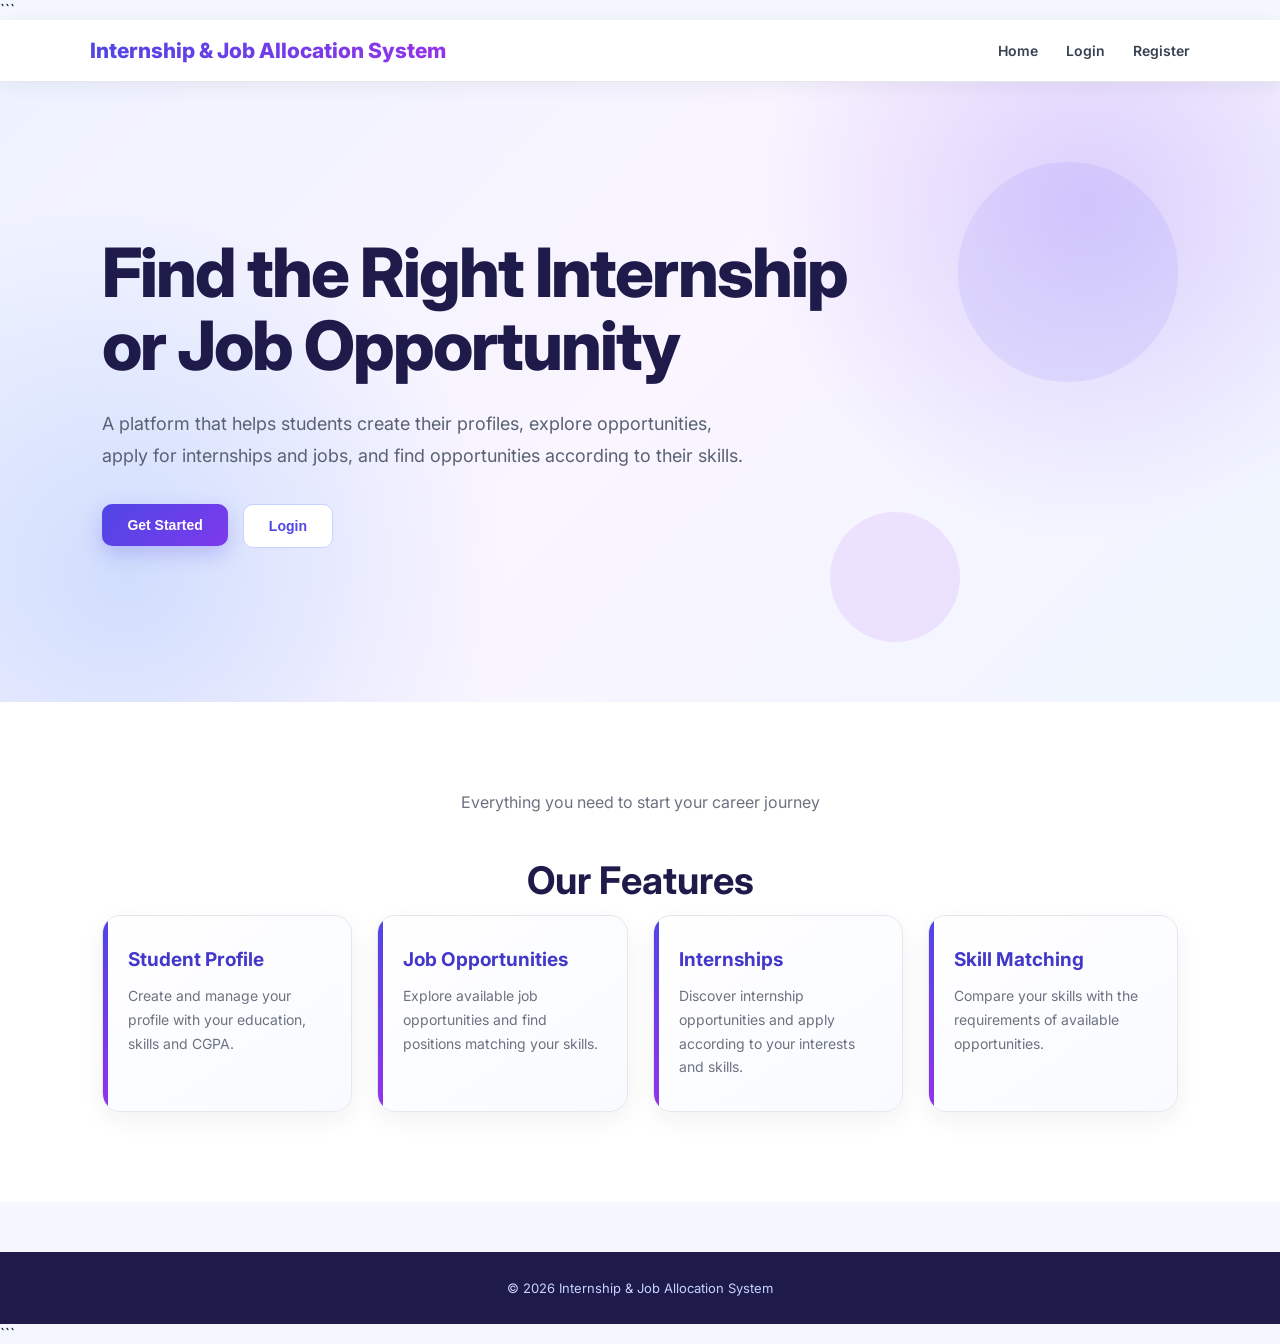
<file: index.html>
<!DOCTYPE html>

<html lang="en">
<head>
    <meta charset="UTF-8">
    <meta name="viewport" content="width=device-width, initial-scale=1.0">
    <title>Internship & Job Allocation System</title>
    <link rel="stylesheet" href="css/style.css">
</head>

<body>

```
<header>
    <nav>
        <h2>Internship & Job Allocation System</h2>

        <div>
            <a href="index.html">Home</a>
            <a href="login.html">Login</a>
            <a href="register.html">Register</a>
        </div>
    </nav>
</header>

<main>

    <section class="hero">
        <h1>Find the Right Internship or Job Opportunity</h1>

        <p>
            A platform that helps students create their profiles,
            explore opportunities, apply for internships and jobs,
            and find opportunities according to their skills.
        </p>

        <div>
            <a href="register.html">
                <button>Get Started</button>
            </a>

            <a href="login.html">
                <button>Login</button>
            </a>
        </div>
    </section>

    <section class="features">

        <h2>Our Features</h2>

        <div class="feature-container">

            <div class="feature-card">
                <h3>Student Profile</h3>
                <p>
                    Create and manage your profile with your
                    education, skills and CGPA.
                </p>
            </div>

            <div class="feature-card">
                <h3>Job Opportunities</h3>
                <p>
                    Explore available job opportunities and
                    find positions matching your skills.
                </p>
            </div>

            <div class="feature-card">
                <h3>Internships</h3>
                <p>
                    Discover internship opportunities and
                    apply according to your interests and skills.
                </p>
            </div>

            <div class="feature-card">
                <h3>Skill Matching</h3>
                <p>
                    Compare your skills with the requirements
                    of available opportunities.
                </p>
            </div>

        </div>

    </section>

</main>

<footer>
    <p>
        &copy; 2026 Internship & Job Allocation System
    </p>
</footer>
```

</body>
</html>
</file>
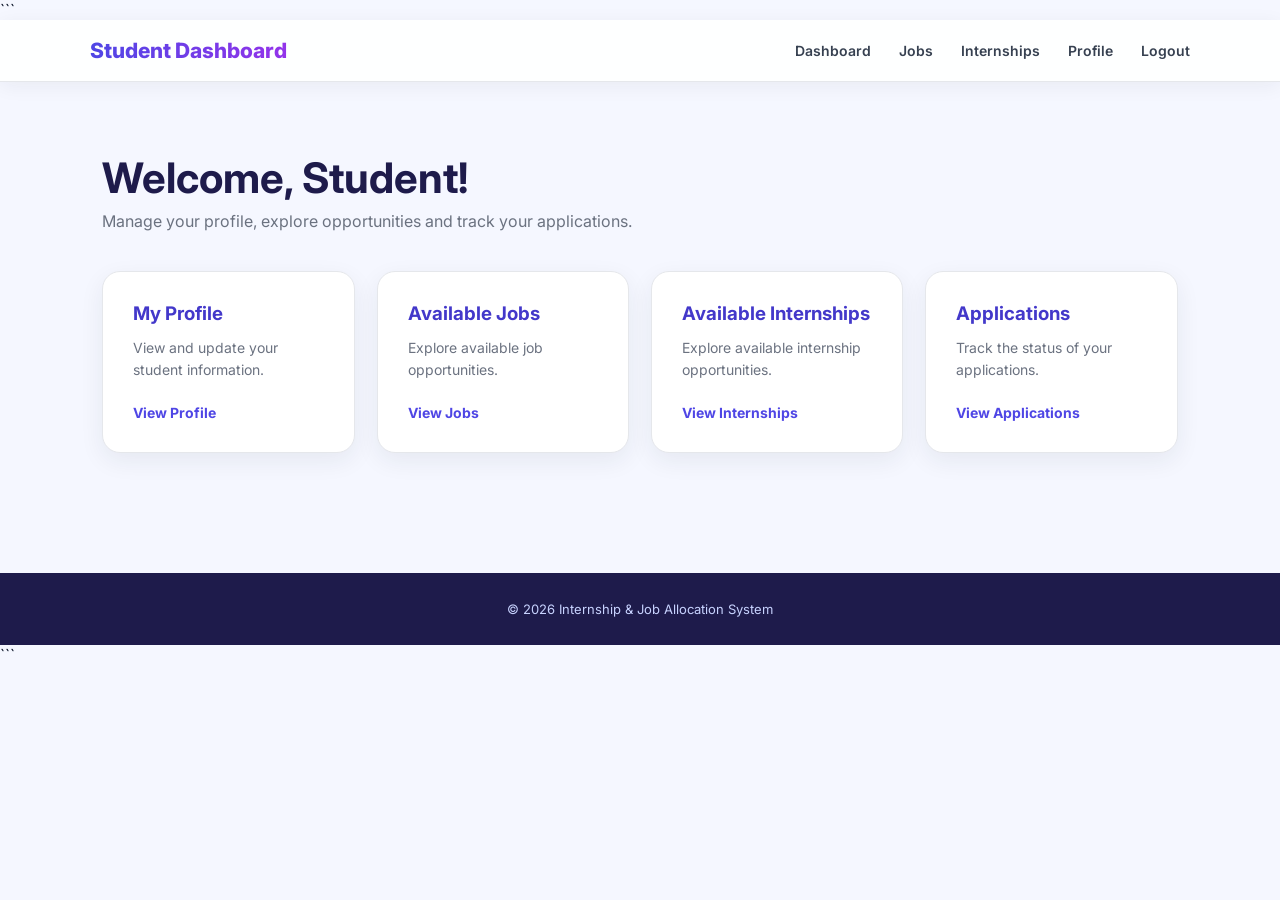
<file: dashboard.html>
<!DOCTYPE html>

<html lang="en">
<head>
    <meta charset="UTF-8">
    <meta name="viewport" content="width=device-width, initial-scale=1.0">
    <title>Student Dashboard</title>
    <link rel="stylesheet" href="css/style.css">
</head>

<body>

```
<header>
    <nav>
        <h2>Student Dashboard</h2>

        <div>
            <a href="dashboard.html">Dashboard</a>
            <a href="jobs.html">Jobs</a>
            <a href="internships.html">Internships</a>
            <a href="profile.html">Profile</a>
            <a href="index.html">Logout</a>
        </div>
    </nav>
</header>

<main>

    <section class="dashboard">

        <h1>Welcome, Student!</h1>

        <p>
            Manage your profile, explore opportunities and
            track your applications.
        </p>

        <div class="dashboard-container">

            <div class="dashboard-card">
                <h3>My Profile</h3>
                <p>View and update your student information.</p>
                <a href="profile.html">View Profile</a>
            </div>

            <div class="dashboard-card">
                <h3>Available Jobs</h3>
                <p>Explore available job opportunities.</p>
                <a href="jobs.html">View Jobs</a>
            </div>

            <div class="dashboard-card">
                <h3>Available Internships</h3>
                <p>Explore available internship opportunities.</p>
                <a href="internships.html">View Internships</a>
            </div>

            <div class="dashboard-card">
                <h3>Applications</h3>
                <p>Track the status of your applications.</p>
                <a href="#">View Applications</a>
            </div>

        </div>

    </section>

</main>

<footer>
    <p>&copy; 2026 Internship & Job Allocation System</p>
</footer>
```

</body>
</html>
</file>
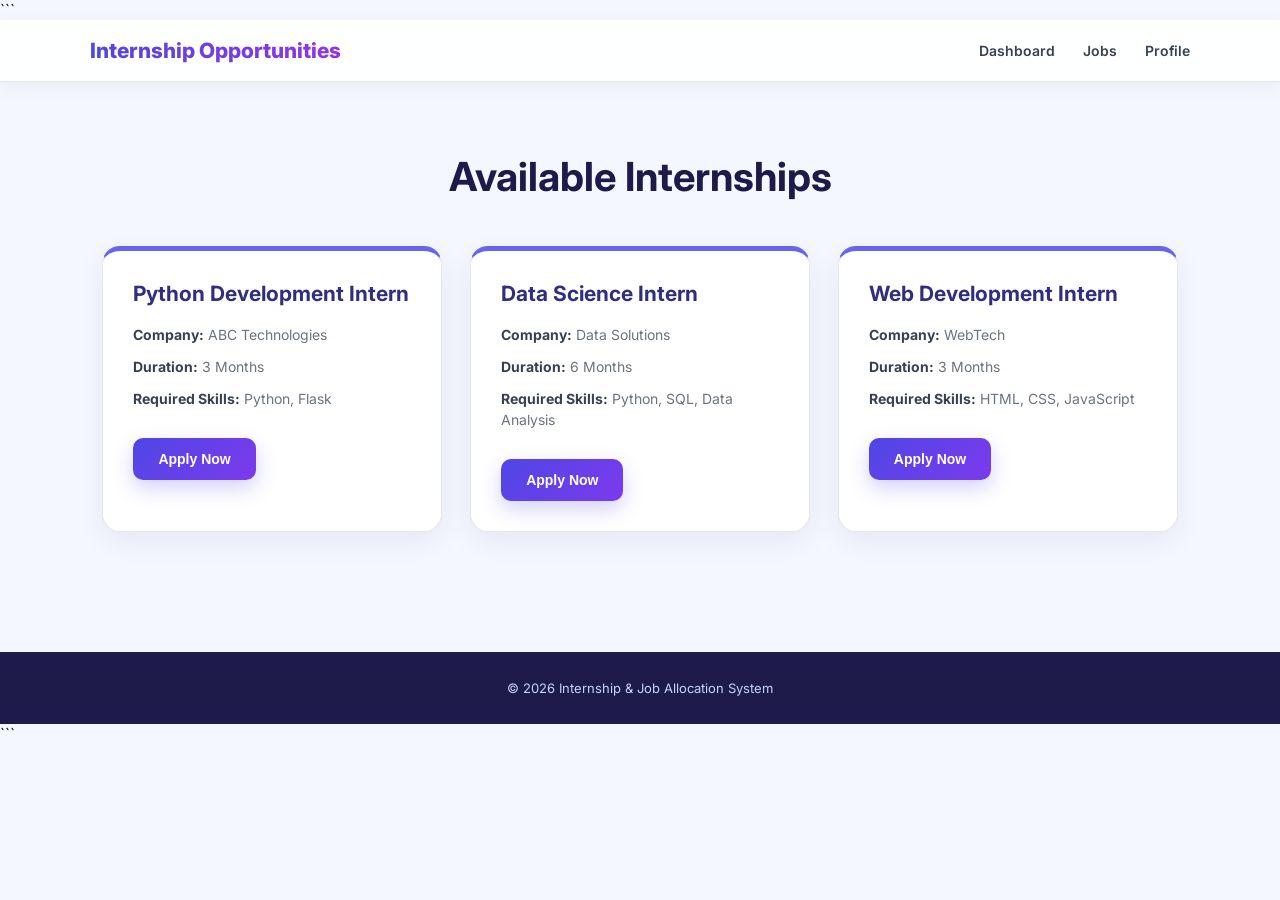
<file: internships.html>
<!DOCTYPE html>

<html lang="en">
<head>
    <meta charset="UTF-8">
    <meta name="viewport" content="width=device-width, initial-scale=1.0">
    <title>Internship Opportunities</title>
    <link rel="stylesheet" href="css/style.css">
</head>

<body>

```
<header>
    <nav>
        <h2>Internship Opportunities</h2>

        <div>
            <a href="dashboard.html">Dashboard</a>
            <a href="jobs.html">Jobs</a>
            <a href="profile.html">Profile</a>
        </div>
    </nav>
</header>

<main>

    <section class="opportunities">

        <h1>Available Internships</h1>

        <div class="internship-container">

            <div class="internship-card">
                <h2>Python Development Intern</h2>
                <p><strong>Company:</strong> ABC Technologies</p>
                <p><strong>Duration:</strong> 3 Months</p>
                <p><strong>Required Skills:</strong> Python, Flask</p>
                <button>Apply Now</button>
            </div>

            <div class="internship-card">
                <h2>Data Science Intern</h2>
                <p><strong>Company:</strong> Data Solutions</p>
                <p><strong>Duration:</strong> 6 Months</p>
                <p><strong>Required Skills:</strong> Python, SQL, Data Analysis</p>
                <button>Apply Now</button>
            </div>

            <div class="internship-card">
                <h2>Web Development Intern</h2>
                <p><strong>Company:</strong> WebTech</p>
                <p><strong>Duration:</strong> 3 Months</p>
                <p><strong>Required Skills:</strong> HTML, CSS, JavaScript</p>
                <button>Apply Now</button>
            </div>

        </div>

    </section>

</main>

<footer>
    <p>&copy; 2026 Internship & Job Allocation System</p>
</footer>
```

</body>
</html>
</file>
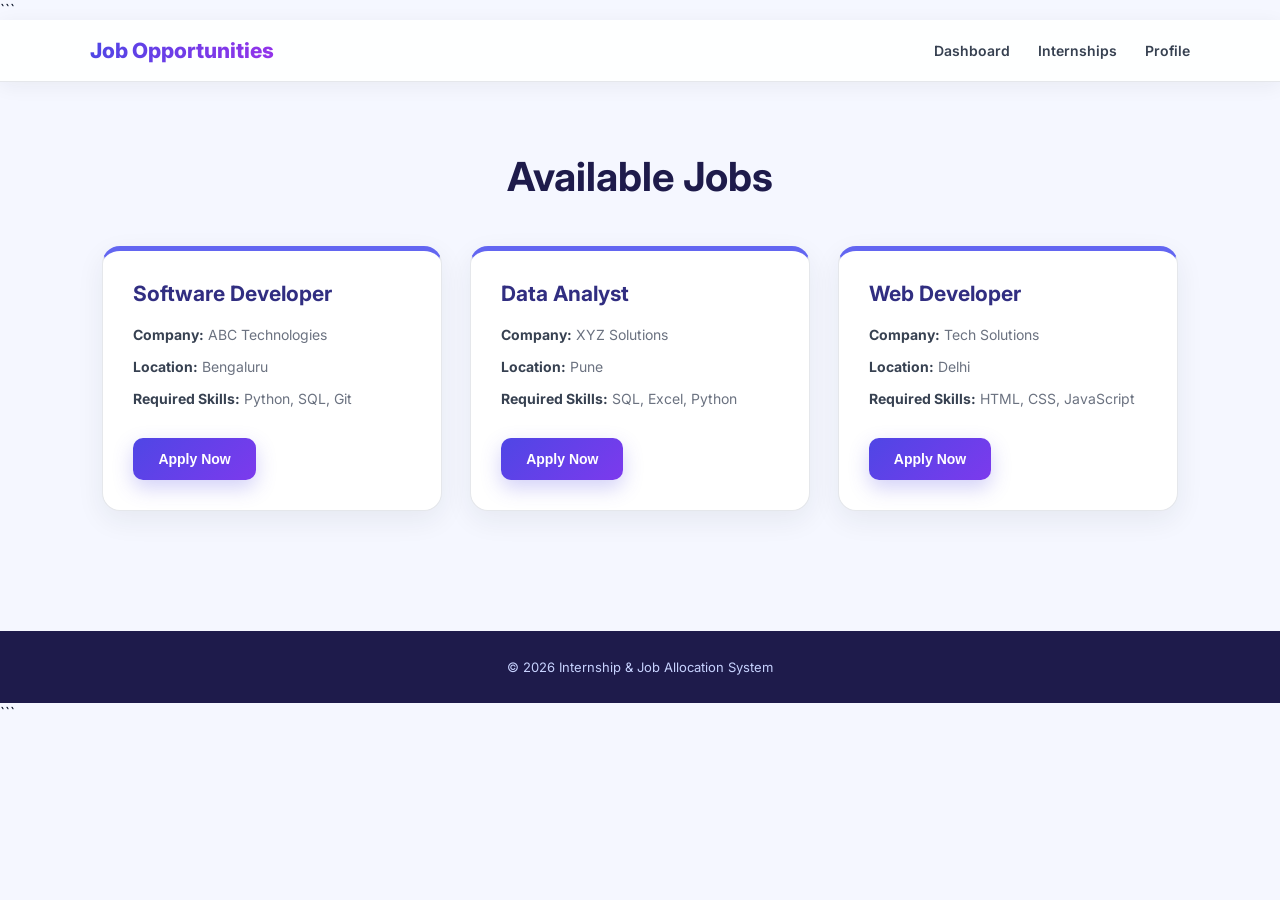
<file: jobs.html>
<!DOCTYPE html>

<html lang="en">
<head>
    <meta charset="UTF-8">
    <meta name="viewport" content="width=device-width, initial-scale=1.0">
    <title>Job Opportunities</title>
    <link rel="stylesheet" href="css/style.css">
</head>

<body>

```
<header>
    <nav>
        <h2>Job Opportunities</h2>

        <div>
            <a href="dashboard.html">Dashboard</a>
            <a href="internships.html">Internships</a>
            <a href="profile.html">Profile</a>
        </div>
    </nav>
</header>

<main>

    <section class="opportunities">

        <h1>Available Jobs</h1>

        <div class="job-container">

            <div class="job-card">
                <h2>Software Developer</h2>
                <p><strong>Company:</strong> ABC Technologies</p>
                <p><strong>Location:</strong> Bengaluru</p>
                <p><strong>Required Skills:</strong> Python, SQL, Git</p>
                <button>Apply Now</button>
            </div>

            <div class="job-card">
                <h2>Data Analyst</h2>
                <p><strong>Company:</strong> XYZ Solutions</p>
                <p><strong>Location:</strong> Pune</p>
                <p><strong>Required Skills:</strong> SQL, Excel, Python</p>
                <button>Apply Now</button>
            </div>

            <div class="job-card">
                <h2>Web Developer</h2>
                <p><strong>Company:</strong> Tech Solutions</p>
                <p><strong>Location:</strong> Delhi</p>
                <p><strong>Required Skills:</strong> HTML, CSS, JavaScript</p>
                <button>Apply Now</button>
            </div>

        </div>

    </section>

</main>

<footer>
    <p>&copy; 2026 Internship & Job Allocation System</p>
</footer>
```

</body>
</html>
</file>
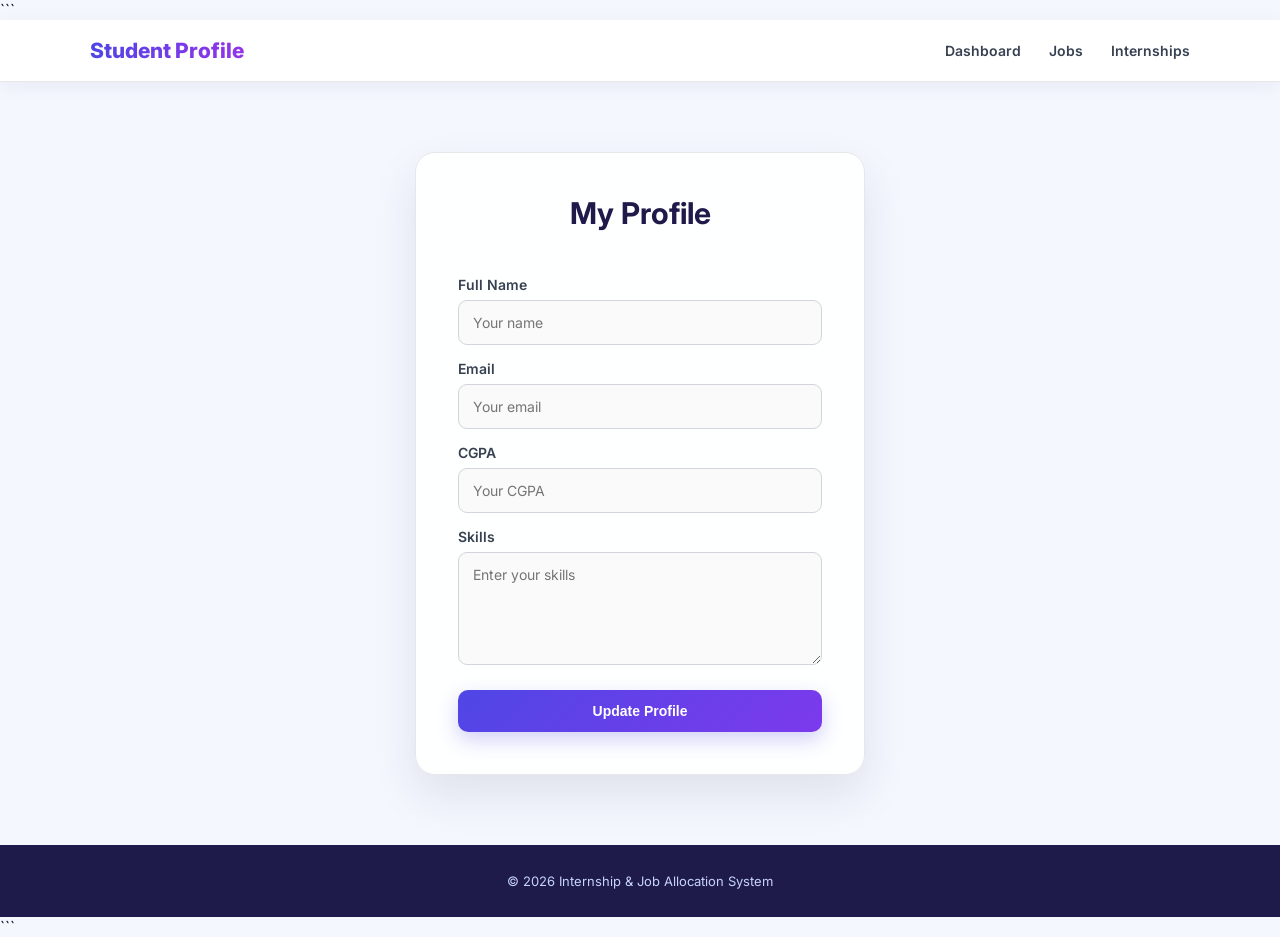
<file: profile.html>
<!DOCTYPE html>

<html lang="en">
<head>
    <meta charset="UTF-8">
    <meta name="viewport" content="width=device-width, initial-scale=1.0">
    <title>Student Profile</title>
    <link rel="stylesheet" href="css/style.css">
</head>

<body>

```
<header>
    <nav>
        <h2>Student Profile</h2>

        <div>
            <a href="dashboard.html">Dashboard</a>
            <a href="jobs.html">Jobs</a>
            <a href="internships.html">Internships</a>
        </div>
    </nav>
</header>

<main>

    <section class="profile-container">

        <h1>My Profile</h1>

        <form id="profileForm">

            <label for="name">Full Name</label>
            <input
                type="text"
                id="name"
                value=""
                placeholder="Your name"
            >

            <label for="email">Email</label>
            <input
                type="email"
                id="email"
                value=""
                placeholder="Your email"
            >

            <label for="cgpa">CGPA</label>
            <input
                type="number"
                id="cgpa"
                step="0.01"
                min="0"
                max="10"
                placeholder="Your CGPA"
            >

            <label for="skills">Skills</label>
            <textarea
                id="skills"
                rows="5"
                placeholder="Enter your skills"
            ></textarea>

            <button type="submit">Update Profile</button>

        </form>

    </section>

</main>

<footer>
    <p>&copy; 2026 Internship & Job Allocation System</p>
</footer>
```

</body>
</html>
</file>
<file: css/style.css>
@import url('https://fonts.googleapis.com/css2?family=Inter:wght@400;500;600;700;800&display=swap');

/* ================= GLOBAL ================= */

* {
  margin: 0;
  padding: 0;
  box-sizing: border-box;
}

body {
  font-family: 'Inter', sans-serif;
  background: #f5f7ff;
  color: #172033;
  min-height: 100vh;
}

/* ================= NAVBAR ================= */

header {
  background: rgba(255, 255, 255, 0.95);
  border-bottom: 1px solid #e5e7eb;
  padding: 18px 7%;
  position: sticky;
  top: 0;
  z-index: 1000;
  box-shadow: 0 4px 20px rgba(31, 41, 55, 0.06);
}

nav {
  display: flex;
  align-items: center;
  justify-content: space-between;
}

nav h2 {
  font-size: 21px;
  font-weight: 800;
  background: linear-gradient(90deg, #4f46e5, #9333ea);
  background-clip: text;
  -webkit-background-clip: text;
  -webkit-text-fill-color: transparent;
}

nav div {
  display: flex;
  align-items: center;
  gap: 28px;
}

nav a {
  color: #374151;
  text-decoration: none;
  font-size: 14px;
  font-weight: 600;
  transition: 0.3s;
}

nav a:hover {
  color: #6366f1;
}

/* ================= HERO ================= */

.hero {
  min-height: 620px;
  padding: 100px 8%;
  position: relative;
  overflow: hidden;

  background:
    radial-gradient(
      circle at 85% 20%,
      rgba(139, 92, 246, 0.25),
      transparent 28%
    ),
    radial-gradient(
      circle at 10% 80%,
      rgba(59, 130, 246, 0.20),
      transparent 30%
    ),
    linear-gradient(135deg, #eef2ff, #faf5ff, #eff6ff);

  display: flex;
  flex-direction: column;
  justify-content: center;
}

/* Decorative circles */

.hero::before {
  content: "";
  width: 220px;
  height: 220px;
  border-radius: 50%;
  background: rgba(99, 102, 241, 0.10);
  position: absolute;
  right: 8%;
  top: 80px;
}

.hero::after {
  content: "";
  width: 130px;
  height: 130px;
  border-radius: 50%;
  background: rgba(168, 85, 247, 0.12);
  position: absolute;
  right: 25%;
  bottom: 60px;
}

.hero h1 {
  max-width: 780px;
  font-size: clamp(42px, 6vw, 68px);
  line-height: 1.08;
  font-weight: 800;
  letter-spacing: -2px;
  color: #1e1b4b;
  position: relative;
  z-index: 2;
}

.hero h1 span {
  background: linear-gradient(90deg, #4f46e5, #9333ea);
  background-clip: text;
  -webkit-background-clip: text;
  -webkit-text-fill-color: transparent;
}

.hero p {
  max-width: 650px;
  margin-top: 25px;
  font-size: 18px;
  line-height: 1.8;
  color: #596273;
  position: relative;
  z-index: 2;
}

.hero div {
  margin-top: 32px;
  display: flex;
  gap: 15px;
  position: relative;
  z-index: 2;
}

/* ================= BUTTONS ================= */

button {
  border: none;
  padding: 13px 25px;
  border-radius: 10px;
  cursor: pointer;
  font-size: 14px;
  font-weight: 700;
  color: white;

  background: linear-gradient(135deg, #4f46e5, #7c3aed);

  box-shadow: 0 8px 20px rgba(79, 70, 229, 0.25);
  transition: all 0.3s ease;
}

button:hover {
  transform: translateY(-3px);
  box-shadow: 0 13px 25px rgba(79, 70, 229, 0.35);
}

.hero a:last-child button {
  background: white;
  color: #4f46e5;
  border: 1px solid #c7d2fe;
  box-shadow: none;
}

/* ================= FEATURES ================= */

.features {
  padding: 90px 8%;
  background: white;
}

.features > h2 {
  text-align: center;
  font-size: 38px;
  color: #1e1b4b;
  margin-bottom: 12px;
}

.features::before {
  content: "Everything you need to start your career journey";
  display: block;
  text-align: center;
  color: #6b7280;
  margin-bottom: 45px;
}

.feature-container {
  display: grid;
  grid-template-columns: repeat(4, 1fr);
  gap: 25px;
}

.feature-card {
  padding: 32px 25px;
  background: linear-gradient(145deg, #ffffff, #f8faff);
  border: 1px solid #e5e7eb;
  border-radius: 18px;

  box-shadow: 0 8px 25px rgba(31, 41, 55, 0.06);

  transition: all 0.35s ease;
  position: relative;
  overflow: hidden;
}

.feature-card::before {
  content: "";
  position: absolute;
  width: 5px;
  height: 100%;
  left: 0;
  top: 0;
  background: linear-gradient(#4f46e5, #9333ea);
}

.feature-card:hover {
  transform: translateY(-9px);
  box-shadow: 0 18px 35px rgba(79, 70, 229, 0.14);
}

.feature-card h3 {
  color: #4338ca;
  font-size: 19px;
  margin-bottom: 13px;
}

.feature-card p {
  color: #6b7280;
  line-height: 1.7;
  font-size: 14px;
}

/* ================= FORM ================= */

.form-container,
.profile-container {
  width: 450px;
  max-width: 92%;
  margin: 70px auto;
  padding: 42px;

  background: rgba(255, 255, 255, 0.95);
  border: 1px solid #e5e7eb;
  border-radius: 20px;

  box-shadow: 0 20px 45px rgba(31, 41, 55, 0.10);
}

.form-container h1,
.profile-container h1 {
  text-align: center;
  font-size: 30px;
  color: #1e1b4b;
  margin-bottom: 30px;
}

form {
  display: flex;
  flex-direction: column;
}

label {
  margin-top: 15px;
  margin-bottom: 7px;
  color: #374151;
  font-size: 14px;
  font-weight: 600;
}

input,
textarea {
  width: 100%;
  padding: 13px 14px;
  border: 1px solid #d1d5db;
  border-radius: 9px;
  font-family: inherit;
  font-size: 14px;
  outline: none;
  transition: 0.25s;
  background: #fafafa;
}

input:focus,
textarea:focus {
  background: white;
  border-color: #6366f1;
  box-shadow: 0 0 0 4px #eef2ff;
}

.form-container button,
.profile-container button {
  margin-top: 25px;
}

.form-container p {
  text-align: center;
  margin-top: 22px;
  color: #6b7280;
  font-size: 14px;
}

.form-container a {
  color: #4f46e5;
  text-decoration: none;
  font-weight: 600;
}

/* ================= DASHBOARD ================= */

.dashboard {
  padding: 70px 8%;
}

.dashboard h1 {
  font-size: 42px;
  color: #1e1b4b;
  margin-bottom: 8px;
}

.dashboard > p {
  color: #6b7280;
  font-size: 16px;
  margin-bottom: 40px;
}

.dashboard-container {
  display: grid;
  grid-template-columns: repeat(4, 1fr);
  gap: 22px;
}

.dashboard-card {
  background: white;
  padding: 30px;
  border-radius: 18px;
  border: 1px solid #e5e7eb;

  box-shadow: 0 8px 25px rgba(31, 41, 55, 0.07);

  transition: 0.3s;
}

.dashboard-card:hover {
  transform: translateY(-7px);
  border-color: #c7d2fe;
  box-shadow: 0 16px 30px rgba(79, 70, 229, 0.12);
}

.dashboard-card h3 {
  color: #4338ca;
  margin-bottom: 12px;
}

.dashboard-card p {
  color: #6b7280;
  line-height: 1.6;
  font-size: 14px;
  margin-bottom: 20px;
}

.dashboard-card a {
  color: #4f46e5;
  text-decoration: none;
  font-weight: 700;
  font-size: 14px;
}

/* ================= JOBS & INTERNSHIPS ================= */

.opportunities {
  padding: 70px 8%;
}

.opportunities h1 {
  text-align: center;
  font-size: 40px;
  color: #1e1b4b;
  margin-bottom: 45px;
}

.job-container,
.internship-container {
  display: grid;
  grid-template-columns: repeat(3, 1fr);
  gap: 28px;
}

.job-card,
.internship-card {
  background: white;
  padding: 30px;
  border-radius: 18px;

  border: 1px solid #e5e7eb;
  border-top: 5px solid #6366f1;

  box-shadow: 0 9px 28px rgba(31, 41, 55, 0.07);

  transition: 0.3s;
}

.job-card:hover,
.internship-card:hover {
  transform: translateY(-8px);
  box-shadow: 0 18px 35px rgba(79, 70, 229, 0.14);
}

.job-card h2,
.internship-card h2 {
  color: #312e81;
  font-size: 21px;
  margin-bottom: 18px;
}

.job-card p,
.internship-card p {
  color: #6b7280;
  font-size: 14px;
  margin-bottom: 11px;
  line-height: 1.5;
}

.job-card strong,
.internship-card strong {
  color: #374151;
}

.job-card button,
.internship-card button {
  margin-top: 18px;
}

/* ================= FOOTER ================= */

footer {
  margin-top: 50px;
  padding: 28px;
  text-align: center;
  color: #c7d2fe;
  background: #1e1b4b;
}

footer p {
  font-size: 13px;
}

/* ================= RESPONSIVE ================= */

@media (max-width: 1050px) {
  .feature-container,
  .dashboard-container {
    grid-template-columns: repeat(2, 1fr);
  }

  .job-container,
  .internship-container {
    grid-template-columns: repeat(2, 1fr);
  }
}

@media (max-width: 700px) {
  header {
    padding: 16px 5%;
  }

  nav {
    flex-direction: column;
    gap: 15px;
  }

  nav div {
    gap: 15px;
    flex-wrap: wrap;
    justify-content: center;
  }

  .hero {
    padding: 70px 7%;
    min-height: 560px;
  }

  .hero h1 {
    font-size: 40px;
  }

  .hero p {
    font-size: 16px;
  }

  .hero div {
    flex-direction: column;
    width: 100%;
    max-width: 220px;
  }

  .feature-container,
  .dashboard-container,
  .job-container,
  .internship-container {
    grid-template-columns: 1fr;
  }

  .features,
  .dashboard,
  .opportunities {
    padding: 60px 6%;
  }
}
</file>
